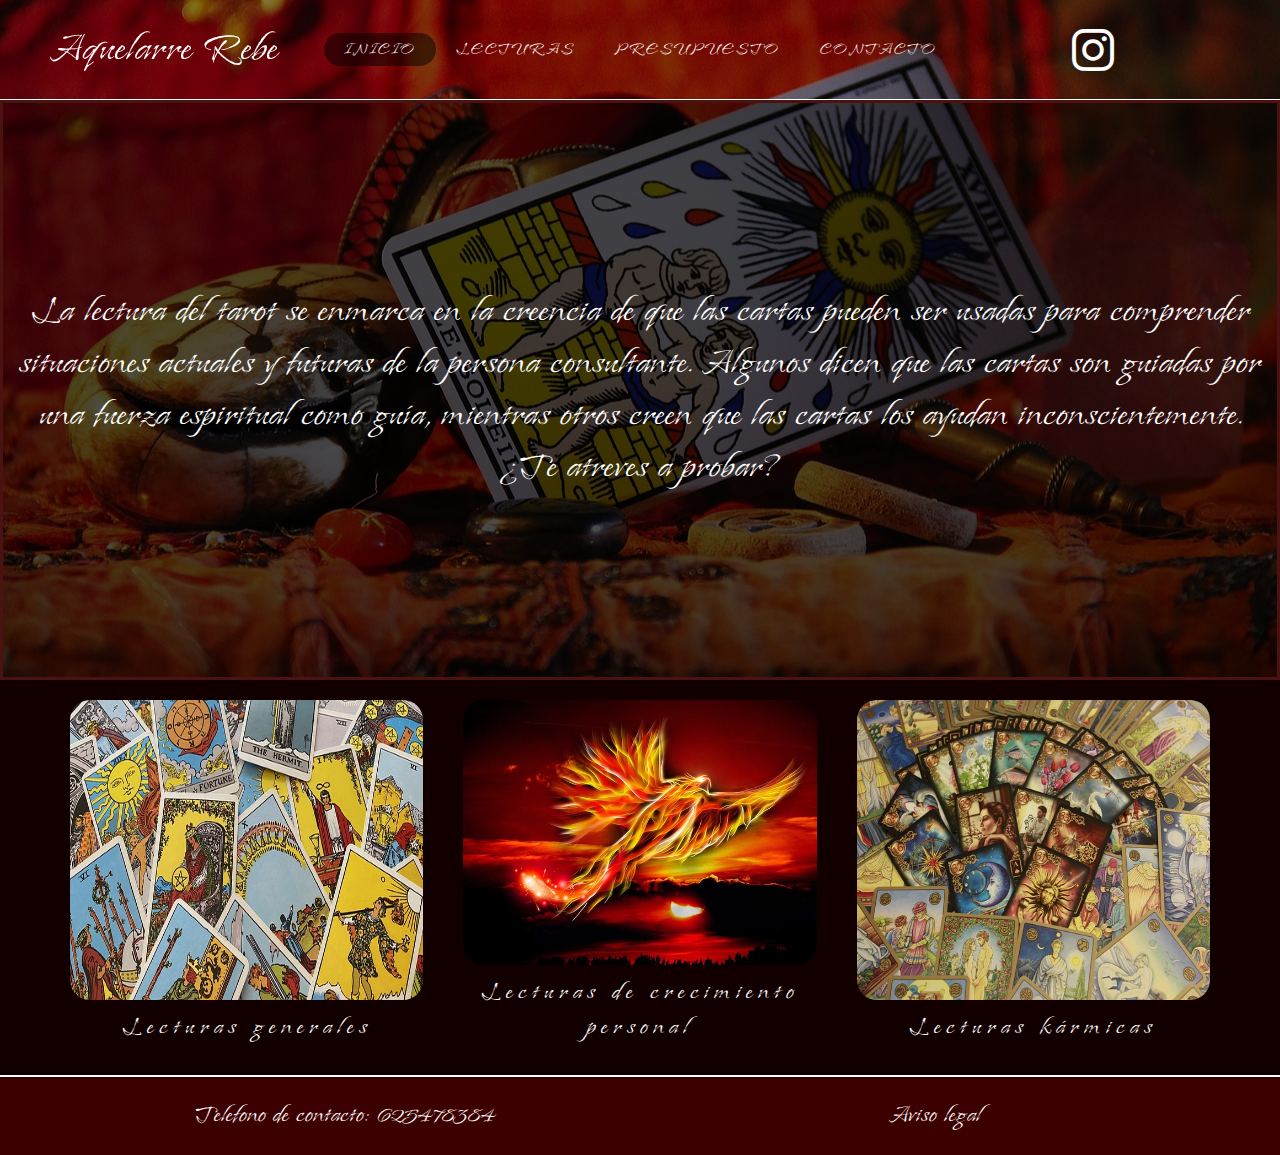
<file: index.html>
<!DOCTYPE html>
<html lang="es">
<head>
    <meta charset="UTF-8">
    <meta http-equiv="X-UA-Compatible" content="IE=edge">
    <meta name="viewport" content="width=device-width, initial-scale=1.0">
    <meta name="description" content="¿Quieres saber lo que te depara el futuro o tienes curiosidad por algun aspecto de tu vida? Entra y descubrirás cosas que no podias imaginar.">
    <link rel="icon" type="image/png" href="favicon.png">
    <link rel="stylesheet" href="https://cdnjs.cloudflare.com/ajax/libs/font-awesome/6.2.0/css/all.min.css">
    <link rel="stylesheet" href="css/estilos.css">
    <title>Tarot</title>
</head>
<body>
    <div class="padre">
        <header class="header">
            <div class="menu margen-interno">
                <div class="logo"><a href="index.html">Aquelarre Rebe</a></div>
                <nav class="nav">
                    <a class="active" href="#">Inicio</a>
                    <a href="/views/productos.html">Lecturas</a>
                    <a href="/views/presupuesto.html">Presupuesto</a>
                    <a href="/views/contacto.html">Contacto</a>
                </nav>
                <div class="social">
                    <a target="_blank" href="https://www.instagram.com/aquelarre_rbe/"><i class="fa-brands fa-instagram fa-3x"></i></a>
                </div>
            </div> 
            <div class="texto-principal">
                <h1>La lectura del tarot se enmarca en la creencia de que las cartas pueden ser usadas para comprender situaciones actuales y futuras de la persona consultante. Algunos dicen que las cartas son guiadas por una fuerza espiritual como guía, mientras otros creen que las cartas los ayudan inconscientemente. <br> ¿Te atreves a probar?</h1>
            </div>   
        </header>
        <div class="s-main margen-interno">
            <section class="section">
                <img src="/assets/images/general.jpg" alt="">
                <div class="article">
                    <h2>Lecturas generales</h2>
                </div>              
            </section>
            <section class="section">
                <img src="/assets/images/lectura-3.jpg" alt="">
                <div class="article">
                    <h2>Lecturas de crecimiento personal</h2>
                </div>                
            </section>
            <section class="section">
                <img src="/assets/images/lectura-2.jpg" alt="">    
                <div class="article">
                    <h2>Lecturas kármicas</h2>
                </div>                
            </section>          
        </div>
        <footer class="footer">
            <nav class="n-footer margen-interno">
                <a href="">Telefono de contacto: 625478384</a>
                <a href="">Aviso legal</a>
            </nav>
        </footer>
        
    </div> 
</body>
</html>
</file>
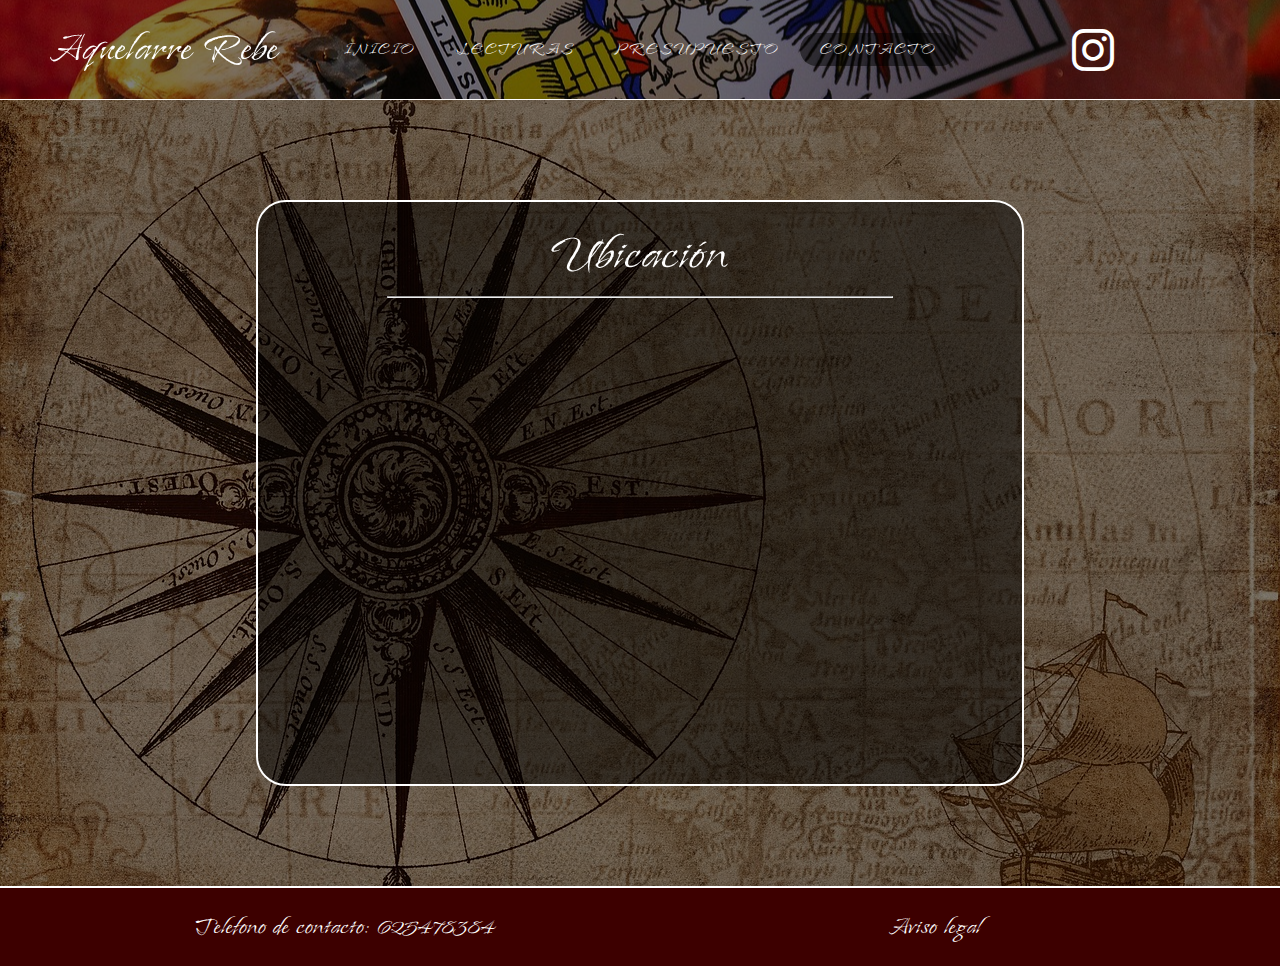
<file: views/contacto.html>
<!DOCTYPE html>
<html lang="es">
<head>
    <meta charset="UTF-8">
    <meta http-equiv="X-UA-Compatible" content="IE=edge">
    <meta name="viewport" content="width=device-width, initial-scale=1.0">
    <meta name="description" content="¿Quieres saber lo que te depara el futuro o tienes curiosidad por algun aspecto de tu vida? Entra y descubrirás cosas que no podias imaginar.">
    <link rel="icon" type="image/png" href="favicon.png">
    <link rel="stylesheet" href="https://cdnjs.cloudflare.com/ajax/libs/font-awesome/6.2.0/css/all.min.css">
    <link rel="stylesheet" href="/css/estilos-contacto.css">
    <title>Tarot</title>
</head>
<body>
    <div class="padre">
        <header class="header">
            <div class="menu margen-interno">
                <div class="logo"><a href="../index.html">Aquelarre Rebe</a></div>
                <nav class="nav">
                    <a href="/index.html">Inicio</a>
                    <a href="/views/productos.html">Lecturas</a>
                    <a href="/views/presupuesto.html">Presupuesto</a>
                    <a class="active"  href="/views/contacto.html">Contacto</a>
                </nav>
                <div class="social">
                    <a target="_blank" href="https://www.instagram.com/aquelarre_rbe/"><i class="fa-brands fa-instagram fa-3x"></i></a>
                </div>
            </div> 
        </header>
        <main class="contacto">
            <div class="m-container">
                <div class="m-title">
                    <h2>Ubicación</h2>
                    <hr>
                    <iframe src="https://www.google.com/maps/embed?pb=!1m18!1m12!1m3!1d3142.2046004958606!2d-4.17698082429421!3d38.04231873465922!2m3!1f0!2f0!3f0!3m2!1i1024!2i768!4f13.1!3m3!1m2!1s0xd6c4f17f86fa8b3%3A0xe9adc01467109c92!2sC.%20Mar%C3%ADa%20Zambrano%2C%206%2C%2023770%20Marmolejo%2C%20Ja%C3%A9n!5e0!3m2!1ses!2ses!4v1684335693069!5m2!1ses!2ses" width="600" height="450" style="border:0;" allowfullscreen="" loading="lazy" referrerpolicy="no-referrer-when-downgrade"></iframe>
                </div>
            </div>
        </main>
        <footer class="footer">
            <div class="n-footer margen-interno">
                <a href="#">Telefono de contacto: 625478384</a>
                <a href="#">Aviso legal</a>
            </div>
        </footer>
    </div>
</body>
</html>
</file>
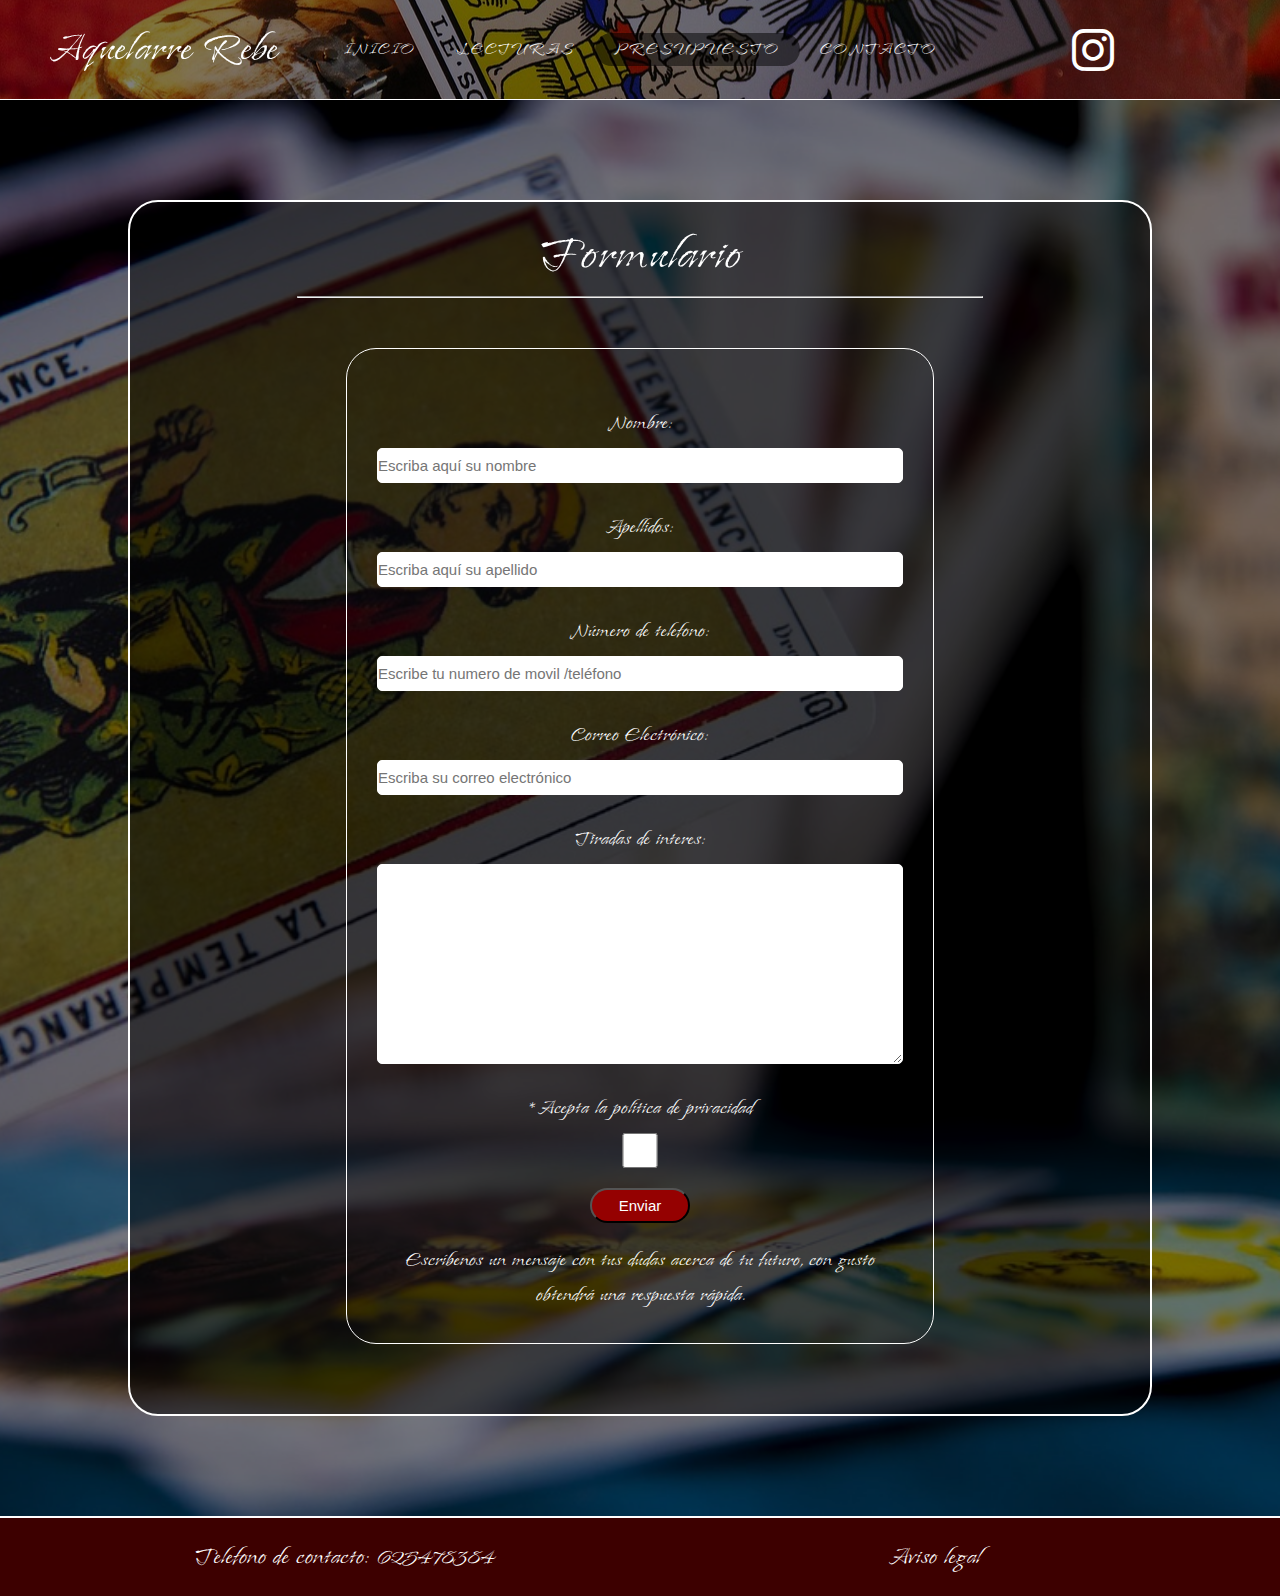
<file: views/presupuesto.html>
<!DOCTYPE html>
<html lang="es">

<head>
    <meta charset="UTF-8">
    <meta http-equiv="X-UA-Compatible" content="IE=edge">
    <meta name="viewport" content="width=device-width, initial-scale=1.0">
    <meta name="description"
        content="¿Quieres saber lo que te depara el futuro o tienes curiosidad por algun aspecto de tu vida? Entra y descubrirás cosas que no podias imaginar.">
    <link rel="icon" type="image/png" href="favicon.png">
    <link rel="stylesheet" href="https://cdnjs.cloudflare.com/ajax/libs/font-awesome/6.2.0/css/all.min.css">
    <link rel="stylesheet" href="/css/estilos-formulario.css">
    <title>Tarot</title>
</head>

<body>
    <div class="padre">
        <header class="header">
            <div class="menu margen-interno">
                <div class="logo"><a href="../index.html">Aquelarre Rebe</a></div>
                <nav class="nav">
                    <a href="/index.html">Inicio</a>
                    <a href="/views/productos.html">Lecturas</a>
                    <a class="active" href="#">Presupuesto</a>
                    <a href="/views/contacto.html">Contacto</a>
                </nav>
                <div class="social">
                    <a target="_blank" href="https://www.instagram.com/aquelarre_rbe/"><i
                            class="fa-brands fa-instagram fa-3x"></i></a>
                </div>
            </div>
        </header>
        <main class="form">
            <div class="f-container">
                <div class="f-title">
                    <h2>Formulario</h2>
                    <hr>
                    <div class="formulario">
                        <form id="f-form">
                            <label for="name">Nombre:</label>
                            <input type="text" id="name" name="name" placeholder="Escriba aquí su nombre" required>

                            <label for="surname">Apellidos:</label>
                            <input type="text" id="surname" name="surname" placeholder="Escriba aquí su apellido"
                                required>

                            <label for="tel">Número de telefono:</label>
                            <input type="tel" id="tel" name="tel" placeholder="Escribe tu numero de movil /teléfono"
                                required>

                            <label for="correo">Correo Electrónico: </label>
                            <input type="email" id="correo" name="correo" placeholder="Escriba su correo electrónico"
                                required>

                            <label for="message">Tiradas de interes:</label>
                            <textarea name="message" id="message" required></textarea>

                            <label for="checkbox">*Acepta la política de privacidad</label>
                            <input type="checkbox" name="checkbox" id="checkbox" required>

                            <button class="enviar" type="submit">Enviar</button>

                            <p>Escríbenos un mensaje con tus dudas acerca de tu futuro, con gusto obtendrá una respuesta rápida.</p>
                        </form>
                    </div>
                </div>
            </div>
        </main>    
    </div>
        
    <footer class="footer">
        <nav class="n-footer margen-interno">
            <a href="">Telefono de contacto: 625478384</a>
            <a href="">Aviso legal</a>
        </nav>
    </footer>

    
</body>

</html>
</file>
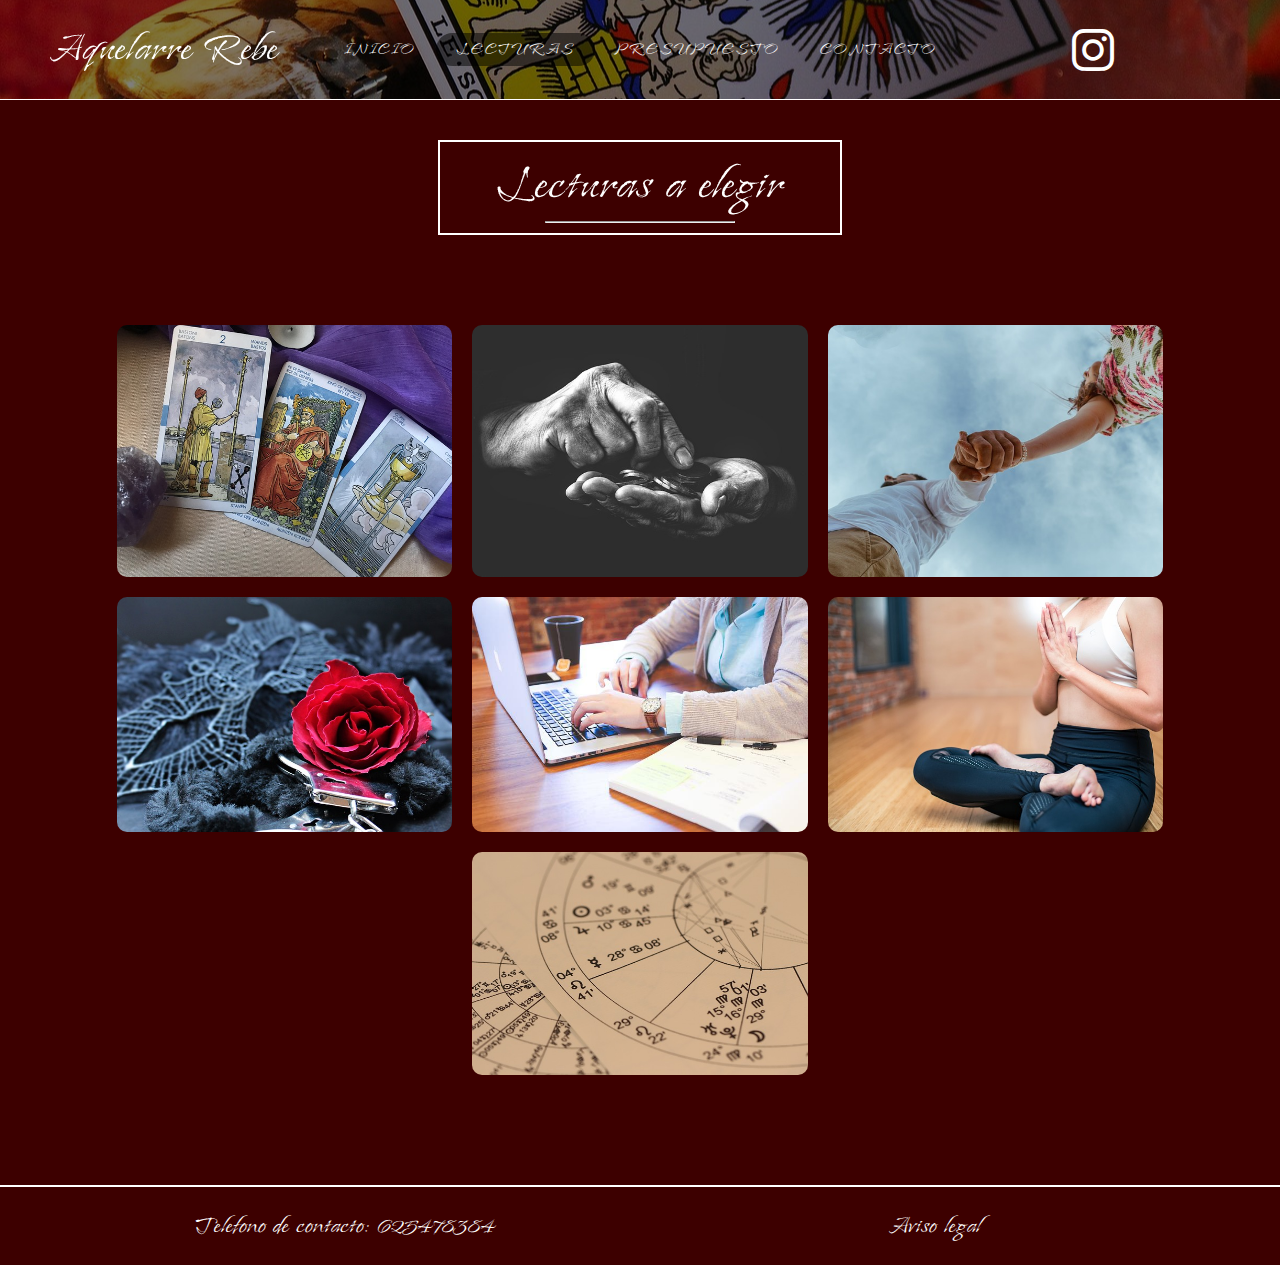
<file: views/productos.html>
<!DOCTYPE html>
<html lang="es">
<head>
    <meta charset="UTF-8">
    <meta http-equiv="X-UA-Compatible" content="IE=edge">
    <meta name="viewport" content="width=device-width, initial-scale=1.0">
    <meta name="description" content="¿Quieres saber lo que te depara el futuro o tienes curiosidad por algun aspecto de tu vida? Entra y descubrirás cosas que no podias imaginar.">
    <link rel="icon" type="image/png" href="favicon.png">
    <link rel="stylesheet" href="https://cdnjs.cloudflare.com/ajax/libs/font-awesome/6.2.0/css/all.min.css">
    <link rel="stylesheet" href="/css/estilos-product.css">
    <title>Tarot</title>
</head>
<body>
    <div class="padre">
        <header class="header">
            <div class="menu margen-interno">
                <div class="logo"><a href="../index.html">Aquelarre Rebe</a></div>
                <nav class="nav">
                    <a href="/index.html">Inicio</a>
                    <a class="active" href="#">Lecturas</a>
                    <a href="/views/presupuesto.html">Presupuesto</a>
                    <a href="/views/contacto.html">Contacto</a>
                </nav>
                <div class="social">
                    <a target="_blank" href="https://www.instagram.com/aquelarre_rbe/"><i class="fa-brands fa-instagram fa-3x"></i></a>
                </div>
            </div> 
        </header> 
        <main class="lecturas">
            <div class="galeria">
                <div class="title">
                    <h2>Lecturas a elegir</h2>
                    <hr>
                </div>  
                <div class="images">
                    <img src="/assets/images/amor.jpg" alt="amor" title="AMOR">                      
                    <img src="/assets/images/dinero.jpg" alt="dinero" title="DINERO">
                    <img src="/assets/images/pareja.jpg" alt="pareja" title="PAREJA">
                    <img src="/assets/images/sexo.jpg" alt="sexo" title="SEXO">
                    <img src="/assets/images/trabajo.jpg" alt="trabajo" title="TRABAJO">
                    <img src="/assets/images/salud.jpg" alt="salud" title="SALUD">
                    <img src="/assets/images/astrologia.jpg" alt="astrologia" title="ASTROLOGIA">

                </div>  
            </div>
        </main>
        <footer class="footer">
            <nav class="n-footer margen-interno">
                <a href="">Telefono de contacto: 625478384</a>
                <a href="">Aviso legal</a>
            </nav>
        </footer>
    </div> 
</body>
</html>
</file>
<file: css/estilos.css>
@font-face {
    font-family: 'Island';
    src: url(/assets/fonts/IslandMoments-Regular.ttf);
}
*{
    width: 100%;
    margin: 0px;
    padding: 0px;
    box-sizing: border-box;
}
body{
    font-family: 'Island', sans-serif;
    background: #3D0000;
}
.padre{
    display: flex;
    flex-flow: column nowrap;
}
a{
    text-decoration: none;
}
.margen-interno{
    padding: 0 50px;
}
.active{
    height: 100%;
    background-color: rgba(0,0,0,0.5);
    color: white;
    border-radius: 20px ;
}
/*********************************************************************************************
********************************* HEADER / MENU ************************************************
*************************************************************************************************/

.header{
    background-image: url(/assets/images/header.jpg);
    background-position: center;
    background-attachment: contain;
    background-size: cover;
    display: flex;
    flex-flow: column nowrap;
}
.menu{
    display: flex;
    flex-flow: row nowrap;
    height: 100px;
    justify-content: center;
    align-items: center;
    background: rgba(0,0,0,0.5);  
    border-bottom: solid 1.5px white; 
}
.logo{   
    flex: 1 1 auto;
    transition: 0.3s; 
}
.logo a{
    color: white;
    font-size: 50px; 
    transition: 0.3s; 
}
.logo a:hover{
    color: #ff4d4d;
    
}
.nav{ 
    flex: 4 1 auto;
    display: flex;
    justify-content: center;
}
.nav a{
    color: white;
    font-size: 20px;
    text-transform: uppercase;
    padding: 5px 20px;  
    letter-spacing: 2px;
    transition: 0.3s; 

}
.nav a:hover{
    color: #ff4d4d;
    font-size: 25px;
}
.social{ 
    flex: 1 1 auto;
    display: flex;
    justify-content: flex-end;
}
.social a{
    text-align: center;
    color: white;
    transition: 0.3s; 
}
.social a:hover{
    color: #950101;
}


.texto-principal{
    background: rgba(0,0,0,0.7);   
    display: flex;
    height: 580px;
    border: 3px solid rgb(75, 18, 18);
    align-items: center;
}
h1{
    color: white;
    font-size: 45px;
    font-weight: 500;
    justify-content: center;
    text-align: center;
}
/*************************************************************************************************
**************************************************************************************************
****************************************** SECCIONES *******************************************
****************************************************************************************************
****************************************************************************************************/

.s-main{
    height: 100%;
    width: 100%;
    background: rgba(0,0,0,0.7);  
    display: flex;
}
.section{
    width: 100%;
    margin: 20px;
    display: flex;
    justify-content: center;
    flex-direction: column;
    flex: 1 1 auto;
}
.article{

    width: 100%;
    display: flex;
    flex-direction: column;
    justify-content: center;
    
}
.section img{
    width: 100%;
    height: 100%;
    border-radius: 20px;
    flex: 1 1 auto;
}
h2{
    font-size: 30px;
    color: white;
    font-weight: 400;
    letter-spacing: 5px;
    text-align: center;
    margin: 10px auto;
}

/****************************************************************************************************
*************************************** FOOTER ******************************************************
****************************************************************************************************/

.footer{
    display: flex;
    width: 100%;
    height: 80px;
    border-top: 2px solid white;
}
.n-footer{
    display: flex;
    flex: 1 1 auto;
    justify-content: space-around;
    align-items: center;
}
.n-footer a{
    color: white;
    font-size: 30px;
    font-weight: 500;
    text-align: center;
}
.n-footer a:hover{
    color: #950101
}

/**************************************************************************************************
********************************** MEDIA QUERIES **************************************************
*****************************************************************************************************/

@media all and (max-width: 900px){
    .menu{
        flex-direction: column;
        height: auto;

    }
    .menu a{
        margin: 10px;
        align-items: center;
    }
    .nav{
        margin: auto;
    }
    .logo{
        text-align: center;
    }
    h1{
        font-size: 35px;
        
    }
    .texto-principal{
        height: 450px;
    }
}
@media all and (max-width: 680px){

    .nav{
        flex-direction: column;
    }
    .nav a{
        text-align: center;
    }
    .s-main{
        flex-direction: column;
        margin: auto;
    }
    .section{
        margin: 20px auto;
    }
    h1{
        font-size: 30px;
    }
}
</file>
<file: css/estilos-contacto.css>
@font-face {
    font-family: 'Island';
    src: url(/assets/fonts/IslandMoments-Regular.ttf);
}
*{
    width: 100%;
    margin: 0px;
    padding: 0px;
    box-sizing: border-box;
}
body{
    font-family: 'Island', sans-serif;
    background: #3D0000;
}
.padre{
    display: flex;
    flex-flow: column nowrap;
}
a{
    text-decoration: none;
}
.margen-interno{
    padding: 0 50px;
}
.active{
    height: 100%;
    background-color: rgba(0,0,0,0.5);
    color: white;
    border-radius: 20px ;
}
/*********************************************************************************************
********************************* HEADER / MENU ************************************************
*************************************************************************************************/

.header{
    background-image: url(/assets/images/header.jpg);
    background-position: center;
    background-attachment: contain;
    background-size: cover;
    display: flex;
    flex-flow: column nowrap;
}
.menu{
    display: flex;
    flex-flow: row nowrap;
    height: 100px;
    justify-content: center;
    align-items: center;
    background: rgba(0,0,0,0.5);  
    border-bottom: solid 1.5px white; 
    
}
.logo{   
    flex: 1 1 auto;
}
.logo a{
    color: white;
    font-size: 50px;  
    transition: 0.3s;
}
.logo a:hover{
    color: #ff4d4d;
    
}
.nav{ 
    flex: 4 1 auto;
    display: flex;
    justify-content: center;
}
.nav a{
    color: white;
    font-size: 20px;
    text-transform: uppercase;
    padding: 5px 20px;  
    letter-spacing: 2px;
    transition: 0.3s;

}
.nav a:hover{
    color: #ff4d4d;
    font-size: 25px;
}
.social{ 
    flex: 1 1 auto;
    display: flex;
    justify-content: flex-end;
}
.social a{
    text-align: center;
    color: white;
    transition: 0.3s;
}
.social a:hover{
    color: #950101;
}

/*********************************************************************************************
****************************************** CONTACTO ********************************************
*******************************************************************************************/
.contacto{
    background-image: url(/assets/images/mapa.jpg);
    background-position: center;
    background-attachment: contain;
    background-size: cover;
    object-fit: contain;
}
.m-container{
    background-color: rgba(0,0,0,0.5);
    padding-top: 100px;
    width: 100%;
    margin: auto;
    padding-bottom: 100px;
}
.m-title{
    background-color: rgba(0,0,0,0.5);
    width: 60%;
    margin: auto;
    border: 2px solid white;
    border-radius: 30px;
    padding: 20px;
}
.m-title h2{   
    font-size: 60px;
    color: white;
    font-weight: 400;
    text-align: center;
    margin-bottom: 5px;
}
.m-title hr{
    height: 2px;
    background-color: white;
    width: 70%;
    margin: 0px auto 10px auto;
}
.mapa{
    border-radius: 20px;
}
/*****************************************************************************
*************************** FOOTER ********************************************
********************************************************************************/

.footer{
    display: flex;
    width: 100%;
    height: 80px;
    border-top: 2px solid white;
}
.n-footer{
    display: flex;
    flex: 1 1 auto;
    justify-content: space-around;
    align-items: center;
}
.n-footer a{
    color: white;
    font-size: 30px;
    font-weight: 500;
    text-align: center;
}
.n-footer a:hover{
    color: #950101
}

/**************************************************************************************************
********************************** MEDIA QUERIES **************************************************
*****************************************************************************************************/

@media all and (max-width: 900px){
    .menu{
        flex-direction: column;
        height: auto;

    }
    .menu a{
        margin: 10px;
        align-items: center;
    }
    .nav{
        margin: auto;
    }
    .logo{
        text-align: center;
    }
    .f-title h2{
    
        font-size: 40px;
    }
    #f-form textarea{
        width: 100%;
        height: 100px;
    }

}
@media all and (max-width: 700px){

    .nav{
        flex-direction: column;
    }
    .nav a{
        text-align: center;
    }

    .n-footer a{
        font-size: 20px;
    }
}
</file>
<file: css/estilos-formulario.css>
@font-face {
    font-family: 'Island';
    src: url(/assets/fonts/IslandMoments-Regular.ttf);
}
*{
    width: 100%;
    margin: 0px;
    padding: 0px;
    box-sizing: border-box;
}
body{
    font-family: 'Island', sans-serif;
    background: #3D0000;
}
.padre{
    display: flex;
    flex-flow: column nowrap;
}
a{
    text-decoration: none;
}
.margen-interno{
    padding: 0 50px;
}
.active{
    height: 100%;
    background-color: rgba(0,0,0,0.5);
    color: white;
    border-radius: 20px ;
}
/*********************************************************************************************
********************************* HEADER / MENU ************************************************
*************************************************************************************************/

.header{
    background-image: url(/assets/images/header.jpg);
    background-position: center;
    background-attachment: contain;
    background-size: cover;
    display: flex;
    flex-flow: column nowrap;
}
.menu{
    display: flex;
    flex-flow: row nowrap;
    height: 100px;
    justify-content: center;
    align-items: center;
    background: rgba(0,0,0,0.5);  
    border-bottom: solid 1.5px white; 
    
}
.logo{   
    flex: 1 1 auto;
}
.logo a{
    color: white;
    font-size: 50px;  
    transition: 0.3s;
}
.logo a:hover{
    color: #ff4d4d;
    
}
.nav{ 
    flex: 4 1 auto;
    display: flex;
    justify-content: center;
}
.nav a{
    color: white;
    font-size: 20px;
    text-transform: uppercase;
    padding: 5px 20px;  
    letter-spacing: 2px;
    transition: 0.3s;

}
.nav a:hover{
    color: #ff4d4d;
    font-size: 25px;
}
.social{ 
    flex: 1 1 auto;
    display: flex;
    justify-content: flex-end;
}
.social a{
    text-align: center;
    color: white;
    transition: 0.3s;
}
.social a:hover{
    color: #950101;
}

/*********************************************************************************************
****************************************** FORMULARIO ********************************************
*******************************************************************************************/
.form{
    background-image: url(/assets/images/formulario.jpg);
    background-position: center;
    background-attachment: contain;
    background-size: cover;
    object-fit: contain;

}
.f-container{
    background-color: rgba(0,0,0,0.5);
    padding-top: 100px;
    width: 100%;
    margin: auto;
    padding-bottom: 100px;
    
}
.f-title{
    background-color: rgba(0,0,0,0.5);
    width: 80%;
    margin: auto;
    border: 2px solid white;
    border-radius: 30px;
    padding: 20px;
}
.f-title h2{
    
    font-size: 60px;
    color: white;
    font-weight: 400;
    text-align: center;
    margin-bottom: 5px;
}
.f-title hr{
    height: 2px;
    background-color: white;
    width: 70%;
    margin: auto;
}
.formulario{
    width: 60%;
    margin: 50px auto;
    border: 1.5px solid white;
    border-radius: 30px;
    padding: 25px; 
    padding: 30px;
}
#f-form{
    display: flex;
    flex-direction: column;
    justify-content: center;
}
#f-form label{
    font-size: 25px;
    text-align: center;
    color: white;
    margin: 30px 0px 10px 0px ;
}
#f-form input{
    width: 100%;
    height: 35px;
    margin: auto;
    border-radius: 5px;
    border: 1.5px solid white;
    font-size: 15px;
    color: #191919;
}
#f-form textarea{
    width: 100%;
    height: 200px;
    border-radius: 5px;
    text-align:start;
    border: 1.5px solid white;
    margin: auto;
    font-size: 15px;
    color: #191919;
}
.enviar{
    width: 100px;
    height: 35px;
    text-align: center;
    background-color: #950101;
    font-size: 15px;
    color: white;
    margin: 20px auto;
    border-radius: 20px;
    cursor: pointer;
    transition: 0.5s;
}
.enviar:hover{
    background-color: #ff4d4d;
}
#f-form p{
    font-size: 25px;
    color: white;
    line-height: 35px;
    text-align: center;
}
/*****************************************************************************
*************************** FOOTER ********************************************
********************************************************************************/

.footer{
    display: flex;
    width: 100%;
    height: 80px;
    border-top: 2px solid white;
}
.n-footer{
    display: flex;
    flex: 1 1 auto;
    justify-content: space-around;
    align-items: center;
}
.n-footer a{
    color: white;
    font-size: 30px;
    font-weight: 500;
    text-align: center;
}
.n-footer a:hover{
    color: #950101
}

/**************************************************************************************************
********************************** MEDIA QUERIES **************************************************
*****************************************************************************************************/

@media all and (max-width: 900px){
    .menu{
        flex-direction: column;
        height: auto;

    }
    .menu a{
        margin: 10px;
        align-items: center;
    }
    .nav{
        margin: auto;
    }
    .logo{
        text-align: center;
    }
    .f-title h2{
    
        font-size: 40px;
    }
    #f-form textarea{
        width: 100%;
        height: 100px;
    }

}
@media all and (max-width: 700px){

    .nav{
        flex-direction: column;
    }
    .nav a{
        text-align: center;
    }

    .n-footer a{
        font-size: 20px;
    }
}
</file>
<file: css/estilos-product.css>
@font-face {
    font-family: 'Island';
    src: url(/assets/fonts/IslandMoments-Regular.ttf);
}
*{
    width: 100%;
    margin: 0px;
    padding: 0px;
    box-sizing: border-box;
}
body{
    font-family: 'Island', sans-serif;
    background: #3D0000;
}
.padre{
    display: flex;
    flex-flow: column nowrap;
}
a{
    text-decoration: none;
}
.margen-interno{
    padding: 0 50px;
}
.active{
    height: 100%;
    background-color: rgba(0,0,0,0.5);
    color: white;
    border-radius: 20px ;
}
/*********************************************************************************************
********************************* HEADER / MENU ************************************************
*************************************************************************************************/

.header{
    background-image: url(/assets/images/header.jpg);
    background-position: center;
    background-attachment: contain;
    background-size: cover;
    display: flex;
    flex-flow: column nowrap;
}
.menu{
    display: flex;
    flex-flow: row nowrap;
    height: 100px;
    justify-content: center;
    align-items: center;
    background: rgba(0,0,0,0.5);  
    border-bottom: solid 1.5px white; 
}
.logo{   
    flex: 1 1 auto;
}
.logo a{
    color: white;
    font-size: 50px;  
    transition: 0.3s; 
}
.logo a:hover{
    color: #ff4d4d;
    
}
.nav{ 
    flex: 4 1 auto;
    display: flex;
    justify-content: center;
}
.nav a{
    color: white;
    font-size: 20px;
    text-transform: uppercase;
    padding: 5px 20px;  
    letter-spacing: 2px;
    transition: 0.3s; 

}
.nav a:hover{
    color: #ff4d4d;
    font-size: 25px;
}
.social{ 
    flex: 1 1 auto;
    display: flex;
    justify-content: flex-end;
}
.social a{
    text-align: center;
    color: white;
    transition: 0.3s; 
}
.social a:hover{
    color: #950101;
}

/*********************************************************************************************
****************************************** GALERIA ********************************************
*******************************************************************************************/
.lecturas{
    position: relative;
    width: 100%;
    height: 100%;
    margin-top: 20px;
}
.galeria{
    width: 90%;
    margin: auto;
    padding-top: 20px;
}
.title{
    border: 2px solid white;
    padding: 10px;
    text-align: center;
    width: 35%;
    margin: auto;
}
.title h2{
    font-size: 60px;
    color: white;
    font-weight: 400;
}
hr{
    background-color: white;
    width: 50%;
    height: 2px;
    margin: auto;
}
.images{
    width: 100%;
    display: flex;
    justify-content: center;  
    flex-wrap: wrap;
    margin-top: 80px;
    padding-bottom: 100px;
    text-overflow: initial;
}
.images img{
    width: calc(30% - 10px);
    margin: 10px;
    border-radius: 10px;
    cursor: pointer;
    object-fit: cover;
}
/*****************************************************************************
*************************** FOOTER ********************************************
********************************************************************************/

.footer{
    display: flex;
    width: 100%;
    height: 80px;
    border-top: 2px solid white;
}
.n-footer{
    display: flex;
    flex: 1 1 auto;
    justify-content: space-around;
    align-items: center;
}
.n-footer a{
    color: white;
    font-size: 30px;
    font-weight: 500;
    text-align: center;
}
.n-footer a:hover{
    color: #950101
}

/**************************************************************************************************
********************************** MEDIA QUERIES **************************************************
*****************************************************************************************************/

@media all and (max-width: 900px){
    .menu{
        flex-direction: column;
        height: auto;

    }
    .menu a{
        margin: 10px;
        align-items: center;
    }
    .nav{
        margin: auto;
    }
    .logo{
        text-align: center;
    }
    .lecturas{
        flex-direction: column;
        height: auto;
    }
    .galeria{
        text-align: center;
    }
    .title h2{
        font-size: 60px;
    }

}
@media all and (max-width: 700px){

    .nav{
        flex-direction: column;
    }
    .nav a{
        text-align: center;
    }
    .title{
        font-size: 10px;
    }
    .title h2{
        font-size: 40px;
    }
    .n-footer a{
        font-size: 20px;
    }


}
@media all and (max-width: 400px){
    .title h2{
        font-size: 30px;
    }
}
</file>
